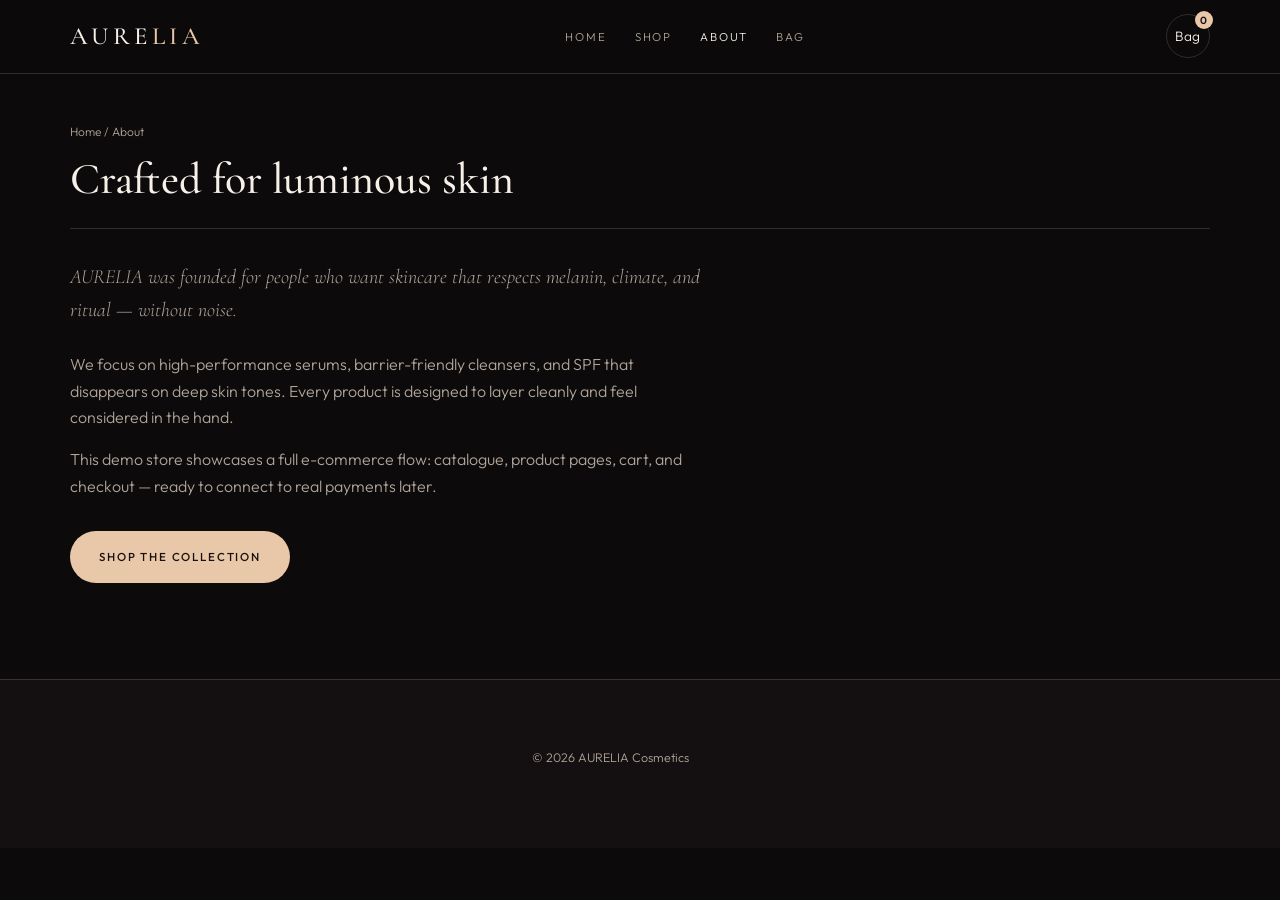
<file: about.html>
<!DOCTYPE html>
<html lang="en">
<head>
  <meta charset="UTF-8"/>
  <meta name="viewport" content="width=device-width, initial-scale=1"/>
  <title>About · AURELIA</title>
  <link rel="stylesheet" href="styles.css"/>
  <script src="products.js" defer></script>
  <script src="cart.js" defer></script>
  <script src="main.js" defer></script>
</head>
<body>
  <header class="site-header">
    <div class="nav-bar">
      <a class="brand" href="index.html">AURE<span>LIA</span></a>
      <button type="button" class="nav-toggle" aria-label="Menu" aria-expanded="false"><span></span><span></span><span></span></button>
      <nav class="desktop-nav">
        <a href="index.html">Home</a>
        <a href="shop.html">Shop</a>
        <a href="about.html" aria-current="page">About</a>
        <a href="cart.html">Bag</a>
      </nav>
      <div class="nav-actions">
        <a class="cart-link" href="cart.html">Bag <span class="cart-badge" data-cart-count hidden>0</span></a>
      </div>
    </div>
    <nav class="mobile-nav">
      <a href="index.html">Home</a>
      <a href="shop.html">Shop</a>
      <a href="about.html">About</a>
      <a href="cart.html">Bag</a>
    </nav>
  </header>

  <div class="container">
    <div class="page-hero">
      <p class="breadcrumb"><a href="index.html">Home</a> / About</p>
      <h1>Crafted for luminous skin</h1>
    </div>
    <div style="max-width:640px;padding-bottom:4rem">
      <p style="font-family:var(--font-display);font-size:1.25rem;font-style:italic;color:var(--muted);margin-bottom:1.5rem">
        AURELIA was founded for people who want skincare that respects melanin, climate, and ritual — without noise.
      </p>
      <p class="muted" style="margin-bottom:1rem">
        We focus on high-performance serums, barrier-friendly cleansers, and SPF that disappears on deep skin tones. Every product is designed to layer cleanly and feel considered in the hand.
      </p>
      <p class="muted" style="margin-bottom:2rem">
        This demo store showcases a full e-commerce flow: catalogue, product pages, cart, and checkout — ready to connect to real payments later.
      </p>
      <a class="btn btn-primary" href="shop.html">Shop the collection</a>
    </div>
  </div>

  <footer class="site-footer">
    <div class="footer-bottom" style="border:0;margin:0">© 2026 AURELIA Cosmetics</div>
  </footer>
</body>
</html>
</file>
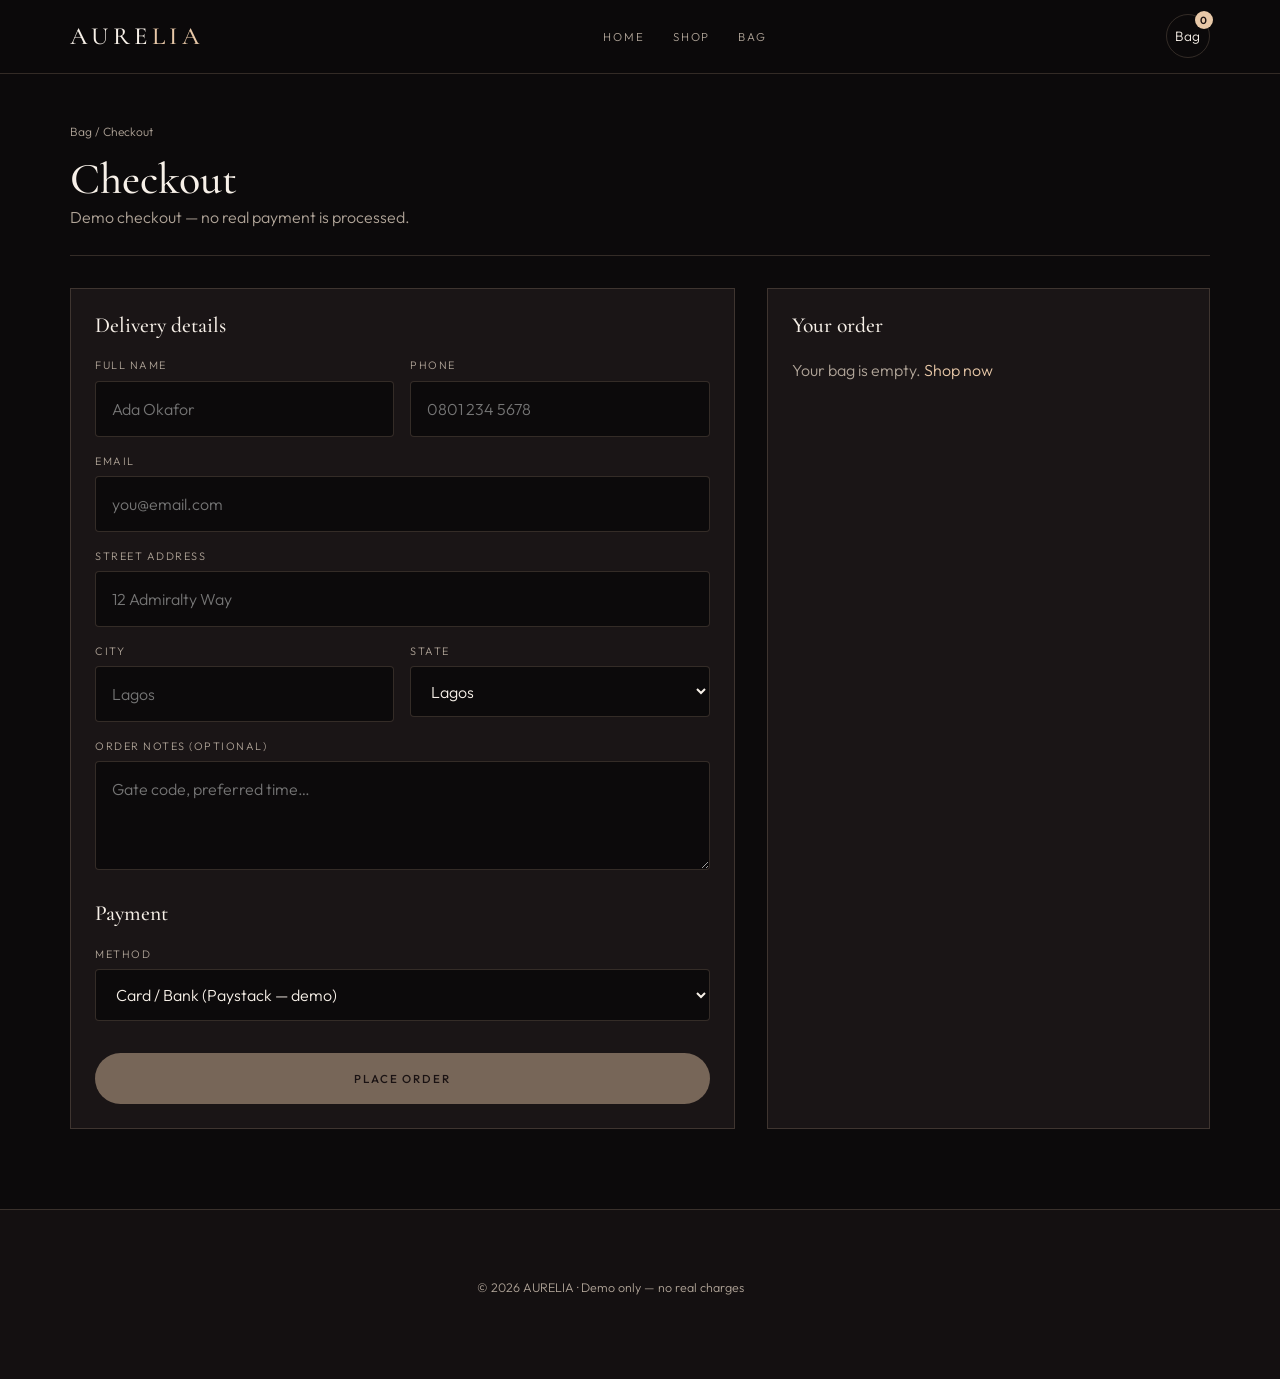
<file: checkout.html>
<!DOCTYPE html>
<html lang="en">
<head>
  <meta charset="UTF-8"/>
  <meta name="viewport" content="width=device-width, initial-scale=1"/>
  <title>Checkout · AURELIA</title>
  <link rel="stylesheet" href="styles.css"/>
  <script src="products.js" defer></script>
  <script src="cart.js" defer></script>
  <script src="main.js" defer></script>
</head>
<body>
  <header class="site-header">
    <div class="nav-bar">
      <a class="brand" href="index.html">AURE<span>LIA</span></a>
      <button type="button" class="nav-toggle" aria-label="Menu" aria-expanded="false"><span></span><span></span><span></span></button>
      <nav class="desktop-nav">
        <a href="index.html">Home</a>
        <a href="shop.html">Shop</a>
        <a href="cart.html">Bag</a>
      </nav>
      <div class="nav-actions">
        <a class="cart-link" href="cart.html" aria-label="Cart">Bag <span class="cart-badge" data-cart-count hidden>0</span></a>
      </div>
    </div>
    <nav class="mobile-nav">
      <a href="shop.html">Shop</a>
      <a href="cart.html">Bag</a>
    </nav>
  </header>

  <div class="container">
    <div class="page-hero">
      <p class="breadcrumb"><a href="cart.html">Bag</a> / Checkout</p>
      <h1>Checkout</h1>
      <p class="muted">Demo checkout — no real payment is processed.</p>
    </div>

    <div class="checkout-grid" style="padding-bottom:3rem">
      <form id="checkout-form" class="form-card">
        <h2>Delivery details</h2>
        <div class="form-row two">
          <div class="form-group">
            <label for="name">Full name</label>
            <input id="name" name="name" required placeholder="Ada Okafor"/>
          </div>
          <div class="form-group">
            <label for="phone">Phone</label>
            <input id="phone" name="phone" type="tel" required placeholder="0801 234 5678"/>
          </div>
        </div>
        <div class="form-row">
          <div class="form-group">
            <label for="email">Email</label>
            <input id="email" name="email" type="email" required placeholder="you@email.com"/>
          </div>
        </div>
        <div class="form-row">
          <div class="form-group">
            <label for="address">Street address</label>
            <input id="address" name="address" required placeholder="12 Admiralty Way"/>
          </div>
        </div>
        <div class="form-row two">
          <div class="form-group">
            <label for="city">City</label>
            <input id="city" name="city" required placeholder="Lagos"/>
          </div>
          <div class="form-group">
            <label for="state">State</label>
            <select id="state" name="state" required>
              <option value="Lagos">Lagos</option>
              <option value="Abuja">Abuja</option>
              <option value="Rivers">Rivers</option>
              <option value="Oyo">Oyo</option>
              <option value="Other">Other</option>
            </select>
          </div>
        </div>
        <div class="form-row">
          <div class="form-group">
            <label for="notes">Order notes (optional)</label>
            <textarea id="notes" name="notes" rows="3" placeholder="Gate code, preferred time…"></textarea>
          </div>
        </div>
        <h2 style="margin-top:1.5rem">Payment</h2>
        <div class="form-row">
          <div class="form-group">
            <label for="payment">Method</label>
            <select id="payment" name="payment" required>
              <option value="paystack">Card / Bank (Paystack — demo)</option>
              <option value="transfer">Bank transfer</option>
              <option value="cod">Pay on delivery</option>
            </select>
          </div>
        </div>
        <button type="submit" class="btn btn-primary btn-block" style="margin-top:1rem">Place order</button>
      </form>

      <aside class="form-card cart-summary">
        <h2>Your order</h2>
        <div data-checkout-summary></div>
      </aside>
    </div>
  </div>

  <footer class="site-footer">
    <div class="footer-bottom" style="border:0;margin:0">© 2026 AURELIA · Demo only — no real charges</div>
  </footer>
</body>
</html>
</file>
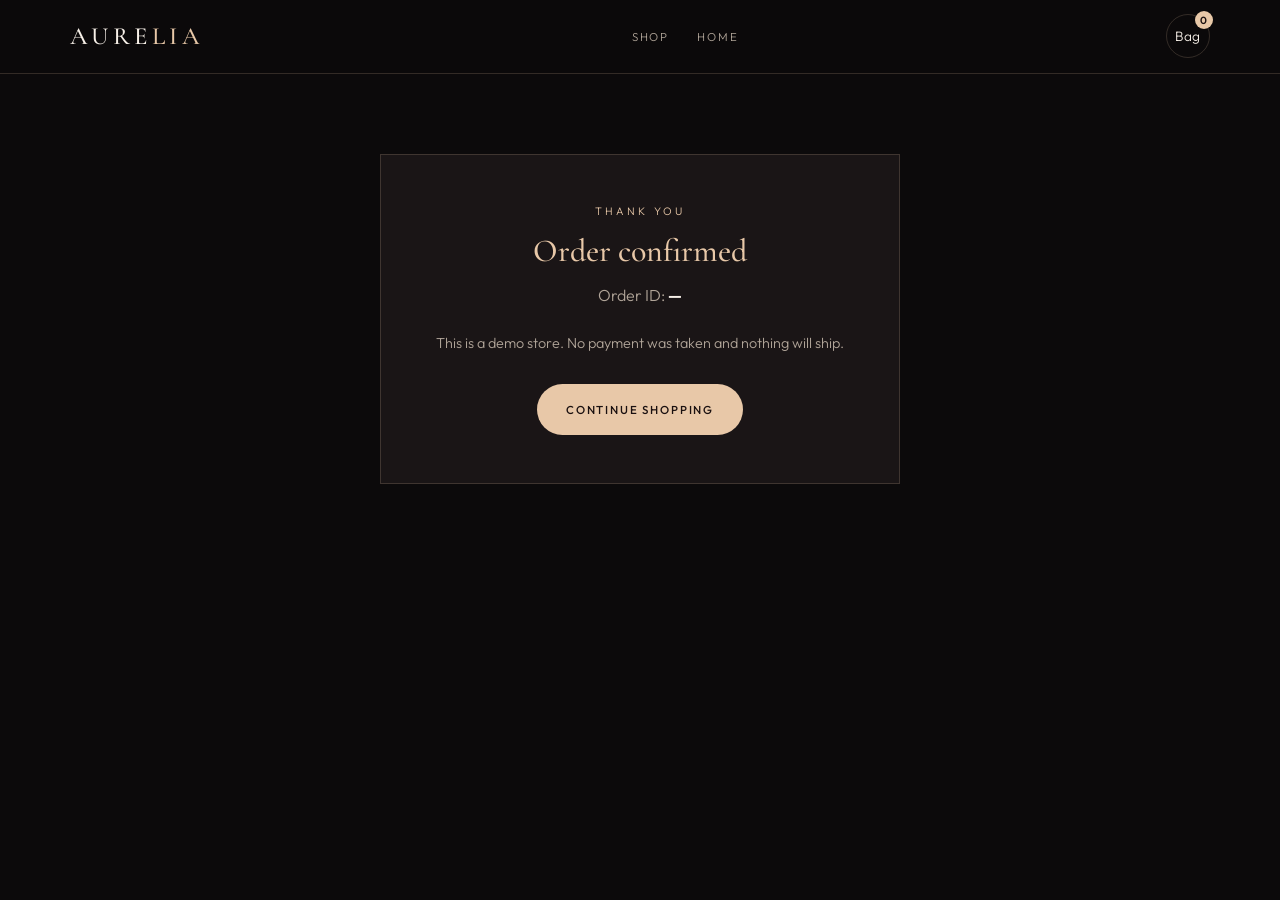
<file: success.html>
<!DOCTYPE html>
<html lang="en">
<head>
  <meta charset="UTF-8"/>
  <meta name="viewport" content="width=device-width, initial-scale=1"/>
  <title>Order confirmed · AURELIA</title>
  <link rel="stylesheet" href="styles.css"/>
  <script src="products.js" defer></script>
  <script src="cart.js" defer></script>
  <script src="main.js" defer></script>
</head>
<body>
  <header class="site-header">
    <div class="nav-bar">
      <a class="brand" href="index.html">AURE<span>LIA</span></a>
      <nav class="desktop-nav">
        <a href="shop.html">Shop</a>
        <a href="index.html">Home</a>
      </nav>
      <div class="nav-actions">
        <a class="cart-link" href="cart.html">Bag <span class="cart-badge" data-cart-count hidden>0</span></a>
      </div>
    </div>
  </header>

  <div class="container" style="padding:3rem 1.25rem">
    <div class="success-panel">
      <p class="eyebrow">Thank you</p>
      <h1>Order confirmed</h1>
      <p class="muted">Order ID: <strong style="color:var(--text)" data-order-id>—</strong></p>
      <div data-order-detail style="margin-top:1.25rem"></div>
      <p class="muted" style="margin-top:1.5rem;font-size:.9rem">This is a demo store. No payment was taken and nothing will ship.</p>
      <a class="btn btn-primary" style="margin-top:1.75rem" href="shop.html">Continue shopping</a>
    </div>
  </div>
</body>
</html>
</file>
<file: styles.css>
/* AURELIA Cosmetics — e-commerce */
@import url("https://fonts.googleapis.com/css2?family=Cormorant+Garamond:ital,wght@0,400;0,500;0,600;0,700;1,400&family=Outfit:wght@300;400;500;600&display=swap");

:root {
  --bg: #0c0a0b;
  --bg-2: #141011;
  --surface: #1a1516;
  --line: rgba(232, 200, 168, 0.18);
  --text: #f7f0e8;
  --muted: #b0a498;
  --gold: #e8c8a8;
  --gold-deep: #c9a27a;
  --rose: #c4787a;
  --on-gold: #1a1010;
  --success: #3d8b6e;
  --danger: #c45c5c;
  --radius: 4px;
  --max: 1180px;
  --font-display: "Cormorant Garamond", Georgia, serif;
  --font-body: "Outfit", system-ui, sans-serif;
  --header-h: 72px;
}

*, *::before, *::after { box-sizing: border-box; margin: 0; padding: 0; }
html { scroll-behavior: smooth; }
body {
  font-family: var(--font-body);
  font-weight: 300;
  background: var(--bg);
  color: var(--text);
  line-height: 1.65;
  min-height: 100vh;
  -webkit-font-smoothing: antialiased;
}
img { max-width: 100%; display: block; }
a { color: inherit; text-decoration: none; }
ul { list-style: none; }
button, input, select, textarea { font: inherit; color: inherit; }
h1, h2, h3, h4 {
  font-family: var(--font-display);
  font-weight: 500;
  line-height: 1.15;
}

/* Header */
.site-header {
  position: sticky;
  top: 0;
  z-index: 100;
  background: rgba(12, 10, 11, 0.92);
  backdrop-filter: blur(16px);
  border-bottom: 1px solid var(--line);
}
.nav-bar {
  max-width: var(--max);
  margin: 0 auto;
  padding: 0.9rem 1.25rem;
  display: flex;
  align-items: center;
  justify-content: space-between;
  gap: 1rem;
}
.brand {
  font-family: var(--font-display);
  font-size: 1.55rem;
  letter-spacing: 0.18em;
  text-transform: uppercase;
  font-weight: 500;
}
.brand span { color: var(--gold); }
.desktop-nav {
  display: none;
  gap: 1.75rem;
}
.desktop-nav a {
  font-size: 0.72rem;
  letter-spacing: 0.16em;
  text-transform: uppercase;
  color: var(--muted);
}
.desktop-nav a:hover,
.desktop-nav a[aria-current="page"] { color: var(--text); }
.nav-actions {
  display: flex;
  align-items: center;
  gap: 0.75rem;
}
.cart-link {
  position: relative;
  display: inline-flex;
  align-items: center;
  justify-content: center;
  width: 44px;
  height: 44px;
  border: 1px solid var(--line);
  border-radius: 50%;
  font-size: 0.85rem;
}
.cart-badge {
  position: absolute;
  top: -4px;
  right: -4px;
  min-width: 18px;
  height: 18px;
  padding: 0 5px;
  border-radius: 999px;
  background: var(--gold);
  color: var(--on-gold);
  font-size: 0.65rem;
  font-weight: 600;
  display: grid;
  place-items: center;
}
.nav-toggle {
  width: 44px;
  height: 44px;
  border: 1px solid var(--line);
  background: transparent;
  display: grid;
  place-items: center;
  gap: 5px;
  cursor: pointer;
  border-radius: 50%;
}
.nav-toggle span {
  display: block;
  width: 16px;
  height: 1.5px;
  background: var(--text);
}
.mobile-nav {
  display: none;
  flex-direction: column;
  padding: 0.5rem 1.25rem 1.25rem;
  border-top: 1px solid var(--line);
  background: var(--bg-2);
}
.mobile-nav.is-open { display: flex; }
.mobile-nav a {
  padding: 0.85rem 0;
  border-bottom: 1px solid var(--line);
  font-family: var(--font-display);
  font-size: 1.35rem;
}

/* Buttons */
.btn {
  display: inline-flex;
  align-items: center;
  justify-content: center;
  gap: 0.5rem;
  padding: 0.95rem 1.75rem;
  font-size: 0.72rem;
  font-weight: 500;
  letter-spacing: 0.16em;
  text-transform: uppercase;
  border: 1px solid transparent;
  border-radius: 999px;
  cursor: pointer;
  transition: 0.25s ease;
  background: transparent;
  color: var(--text);
}
.btn-primary {
  background: var(--gold);
  color: var(--on-gold);
}
.btn-primary:hover {
  transform: translateY(-2px);
  box-shadow: 0 12px 32px rgba(232, 200, 168, 0.25);
}
.btn-ghost {
  border-color: var(--line);
}
.btn-ghost:hover {
  border-color: var(--gold);
  color: var(--gold);
}
.btn-block { width: 100%; }
.btn:disabled {
  opacity: 0.45;
  cursor: not-allowed;
  transform: none !important;
}

/* Layout */
.container {
  max-width: var(--max);
  margin: 0 auto;
  padding: 0 1.25rem;
}
.section { padding: 4.5rem 0; }
.section-head {
  text-align: center;
  max-width: 520px;
  margin: 0 auto 2.75rem;
}
.eyebrow {
  display: block;
  font-size: 0.68rem;
  letter-spacing: 0.28em;
  text-transform: uppercase;
  color: var(--gold);
  margin-bottom: 0.75rem;
}
.section-head h2 {
  font-size: clamp(1.9rem, 4vw, 2.75rem);
  margin-bottom: 0.5rem;
}
.divider {
  width: 40px;
  height: 1px;
  background: var(--gold);
  margin: 1rem auto;
  opacity: 0.7;
}
.muted { color: var(--muted); }

/* Hero */
.hero {
  position: relative;
  min-height: min(88vh, 760px);
  display: grid;
  align-items: end;
  overflow: hidden;
}
.hero-media {
  position: absolute;
  inset: 0;
}
.hero-media img {
  width: 100%;
  height: 100%;
  object-fit: cover;
  filter: brightness(0.45);
}
.hero-media::after {
  content: "";
  position: absolute;
  inset: 0;
  background: linear-gradient(to top, var(--bg) 0%, transparent 45%, rgba(12, 10, 11, 0.4) 100%);
}
.hero-content {
  position: relative;
  z-index: 1;
  padding: 3rem 1.25rem 4rem;
  max-width: var(--max);
  margin: 0 auto;
  width: 100%;
}
.hero-content h1 {
  font-size: clamp(2.6rem, 8vw, 4.5rem);
  font-weight: 400;
  max-width: 14ch;
  margin: 0.5rem 0 1rem;
}
.hero-content .lead {
  font-family: var(--font-display);
  font-style: italic;
  font-size: 1.2rem;
  color: var(--muted);
  max-width: 36ch;
  margin-bottom: 1.75rem;
}
.hero-actions {
  display: flex;
  flex-wrap: wrap;
  gap: 0.75rem;
}

/* Product grid */
.product-grid {
  display: grid;
  grid-template-columns: repeat(2, 1fr);
  gap: 1rem;
}
@media (min-width: 700px) {
  .product-grid { grid-template-columns: repeat(3, 1fr); gap: 1.5rem; }
}
@media (min-width: 1000px) {
  .product-grid { grid-template-columns: repeat(4, 1fr); }
}
.product-card {
  background: var(--surface);
  border: 1px solid var(--line);
  border-radius: var(--radius);
  overflow: hidden;
  display: flex;
  flex-direction: column;
  transition: border-color 0.3s, transform 0.3s;
}
.product-card:hover {
  border-color: var(--gold);
  transform: translateY(-4px);
}
.product-card .thumb {
  position: relative;
  aspect-ratio: 1;
  background: var(--bg-2);
  overflow: hidden;
}
.product-card .thumb img {
  width: 100%;
  height: 100%;
  object-fit: cover;
  transition: transform 0.6s;
}
.product-card:hover .thumb img { transform: scale(1.05); }
.badge {
  position: absolute;
  top: 0.75rem;
  left: 0.75rem;
  padding: 0.3rem 0.65rem;
  font-size: 0.62rem;
  letter-spacing: 0.12em;
  text-transform: uppercase;
  background: var(--gold);
  color: var(--on-gold);
  font-weight: 600;
}
.product-card .body {
  padding: 1rem 1rem 1.15rem;
  display: flex;
  flex-direction: column;
  gap: 0.35rem;
  flex: 1;
}
.product-card .cat {
  font-size: 0.65rem;
  letter-spacing: 0.14em;
  text-transform: uppercase;
  color: var(--muted);
}
.product-card h3 {
  font-size: 1.15rem;
  font-weight: 500;
}
.price-row {
  display: flex;
  align-items: baseline;
  gap: 0.5rem;
  margin-top: auto;
  padding-top: 0.5rem;
}
.price { font-weight: 500; color: var(--gold); }
.price-compare {
  font-size: 0.85rem;
  color: var(--muted);
  text-decoration: line-through;
}
.product-card .add-btn {
  margin-top: 0.75rem;
  width: 100%;
  padding: 0.7rem;
  font-size: 0.68rem;
}

/* Product detail */
.pdp {
  padding: 2rem 0 4rem;
}
.pdp-grid {
  display: grid;
  gap: 2rem;
}
@media (min-width: 860px) {
  .pdp-grid { grid-template-columns: 1fr 1fr; gap: 3.5rem; align-items: start; }
}
.pdp-gallery img {
  width: 100%;
  aspect-ratio: 1;
  object-fit: cover;
  border: 1px solid var(--line);
  background: var(--surface);
}
.pdp-info .cat {
  font-size: 0.7rem;
  letter-spacing: 0.2em;
  text-transform: uppercase;
  color: var(--gold);
  margin-bottom: 0.5rem;
}
.pdp-info h1 {
  font-size: clamp(1.9rem, 4vw, 2.75rem);
  margin-bottom: 0.75rem;
}
.pdp-info .price-row { margin: 1rem 0 1.25rem; font-size: 1.25rem; }
.pdp-meta {
  display: grid;
  gap: 0.5rem;
  margin: 1.5rem 0;
  padding: 1.25rem 0;
  border-block: 1px solid var(--line);
  font-size: 0.9rem;
  color: var(--muted);
}
.pdp-meta strong { color: var(--text); font-weight: 500; }
.qty-row {
  display: flex;
  align-items: center;
  gap: 1rem;
  margin: 1.25rem 0;
}
.qty-control {
  display: inline-flex;
  border: 1px solid var(--line);
  border-radius: 999px;
  overflow: hidden;
}
.qty-control button {
  width: 42px;
  height: 42px;
  border: 0;
  background: transparent;
  cursor: pointer;
  color: var(--text);
  font-size: 1.1rem;
}
.qty-control input {
  width: 48px;
  text-align: center;
  border: 0;
  background: transparent;
  -moz-appearance: textfield;
}
.qty-control input::-webkit-outer-spin-button,
.qty-control input::-webkit-inner-spin-button { -webkit-appearance: none; }

/* Cart */
.cart-layout {
  display: grid;
  gap: 2rem;
}
@media (min-width: 900px) {
  .cart-layout { grid-template-columns: 1.4fr 0.8fr; align-items: start; }
}
.cart-line {
  display: grid;
  grid-template-columns: 88px 1fr auto;
  gap: 1rem;
  padding: 1.25rem 0;
  border-bottom: 1px solid var(--line);
  align-items: center;
}
.cart-line img {
  width: 88px;
  height: 88px;
  object-fit: cover;
  border: 1px solid var(--line);
  background: var(--surface);
}
.cart-line h3 { font-size: 1.1rem; margin-bottom: 0.25rem; }
.cart-line .remove {
  font-size: 0.7rem;
  letter-spacing: 0.1em;
  text-transform: uppercase;
  color: var(--muted);
  background: none;
  border: 0;
  cursor: pointer;
  margin-top: 0.5rem;
}
.cart-line .remove:hover { color: var(--danger); }
.cart-summary {
  background: var(--surface);
  border: 1px solid var(--line);
  padding: 1.5rem;
  position: sticky;
  top: calc(var(--header-h) + 1rem);
}
.cart-summary h2 {
  font-size: 1.4rem;
  margin-bottom: 1.25rem;
}
.summary-row {
  display: flex;
  justify-content: space-between;
  margin-bottom: 0.75rem;
  color: var(--muted);
  font-size: 0.95rem;
}
.summary-row.total {
  color: var(--text);
  font-size: 1.15rem;
  font-weight: 500;
  padding-top: 0.85rem;
  margin-top: 0.5rem;
  border-top: 1px solid var(--line);
}
.summary-row.total span:last-child { color: var(--gold); }
.empty-cart {
  text-align: center;
  padding: 4rem 1rem;
}
.empty-cart h2 { margin-bottom: 0.75rem; }

/* Checkout */
.checkout-grid {
  display: grid;
  gap: 2rem;
}
@media (min-width: 900px) {
  .checkout-grid { grid-template-columns: 1.2fr 0.8fr; }
}
.form-card {
  background: var(--surface);
  border: 1px solid var(--line);
  padding: 1.5rem;
}
.form-card h2 {
  font-size: 1.35rem;
  margin-bottom: 1.25rem;
}
.form-row {
  display: grid;
  gap: 1rem;
  margin-bottom: 1rem;
}
@media (min-width: 600px) {
  .form-row.two { grid-template-columns: 1fr 1fr; }
}
.form-group label {
  display: block;
  font-size: 0.68rem;
  letter-spacing: 0.14em;
  text-transform: uppercase;
  color: var(--muted);
  margin-bottom: 0.35rem;
}
.form-group input,
.form-group select,
.form-group textarea {
  width: 100%;
  padding: 0.85rem 1rem;
  background: var(--bg);
  border: 1px solid var(--line);
  border-radius: var(--radius);
}
.form-group input:focus,
.form-group select:focus,
.form-group textarea:focus {
  outline: none;
  border-color: var(--gold);
}
.order-lines {
  margin-bottom: 1rem;
}
.order-line {
  display: flex;
  justify-content: space-between;
  gap: 1rem;
  padding: 0.65rem 0;
  border-bottom: 1px solid var(--line);
  font-size: 0.92rem;
}
.order-line .name { color: var(--muted); }
.success-panel {
  text-align: center;
  padding: 3rem 1.5rem;
  border: 1px solid var(--line);
  background: var(--surface);
  max-width: 520px;
  margin: 2rem auto;
}
.success-panel h1 {
  color: var(--gold);
  margin-bottom: 0.75rem;
}

/* Categories strip */
.cats {
  display: flex;
  flex-wrap: wrap;
  gap: 0.5rem;
  justify-content: center;
  margin-bottom: 2rem;
}
.cat-chip {
  padding: 0.55rem 1.1rem;
  border: 1px solid var(--line);
  border-radius: 999px;
  font-size: 0.7rem;
  letter-spacing: 0.12em;
  text-transform: uppercase;
  color: var(--muted);
  background: transparent;
  cursor: pointer;
}
.cat-chip.is-active,
.cat-chip:hover {
  border-color: var(--gold);
  color: var(--gold);
}

/* Footer */
.site-footer {
  border-top: 1px solid var(--line);
  padding: 3rem 1.25rem 5rem;
  background: var(--bg-2);
  margin-top: 2rem;
}
.footer-grid {
  max-width: var(--max);
  margin: 0 auto;
  display: grid;
  gap: 2rem;
}
@media (min-width: 700px) {
  .footer-grid { grid-template-columns: 1.4fr 1fr 1fr; }
}
.footer-brand {
  font-family: var(--font-display);
  font-size: 1.4rem;
  letter-spacing: 0.16em;
  text-transform: uppercase;
  margin-bottom: 0.5rem;
}
.footer-links {
  display: flex;
  flex-direction: column;
  gap: 0.5rem;
}
.footer-links a {
  font-size: 0.75rem;
  letter-spacing: 0.12em;
  text-transform: uppercase;
  color: var(--muted);
}
.footer-links a:hover { color: var(--gold); }
.footer-bottom {
  max-width: var(--max);
  margin: 2rem auto 0;
  padding-top: 1.25rem;
  border-top: 1px solid var(--line);
  text-align: center;
  color: var(--muted);
  font-size: 0.78rem;
}

/* Toast */
.toast {
  position: fixed;
  bottom: 1.5rem;
  left: 50%;
  transform: translateX(-50%) translateY(120%);
  background: var(--gold);
  color: var(--on-gold);
  padding: 0.85rem 1.5rem;
  border-radius: 999px;
  font-size: 0.8rem;
  font-weight: 500;
  letter-spacing: 0.06em;
  z-index: 200;
  transition: transform 0.35s ease;
  pointer-events: none;
}
.toast.is-show { transform: translateX(-50%) translateY(0); }

@media (min-width: 900px) {
  .desktop-nav { display: flex; }
  .nav-toggle { display: none; }
}

.page-hero {
  padding: 3rem 0 1.5rem;
  border-bottom: 1px solid var(--line);
  margin-bottom: 2rem;
}
.page-hero h1 {
  font-size: clamp(2rem, 4vw, 2.75rem);
}
.breadcrumb {
  font-size: 0.75rem;
  color: var(--muted);
  margin-bottom: 0.75rem;
}
.breadcrumb a:hover { color: var(--gold); }
</file>
